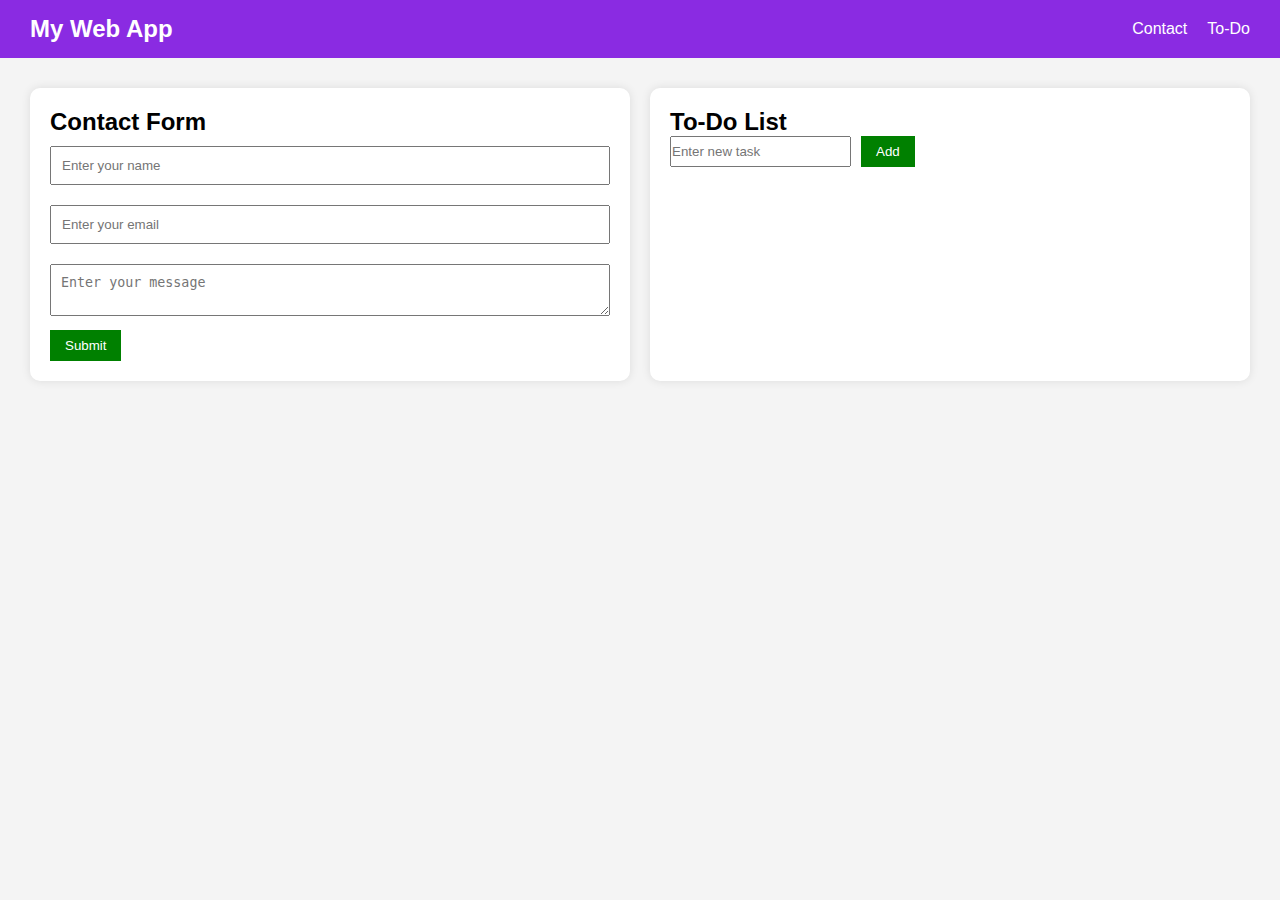
<file: Task2/index.html>
<!DOCTYPE html>
<html>
<head>
    <title>Contact & To-Do App</title>
    <link rel="stylesheet" href="style.css">
</head>
<body>

    <!-- Navigation -->
    <nav>
        <h2>My Web App</h2>
        <ul>
            <li><a href="#contact">Contact</a></li>
            <li><a href="#todo">To-Do</a></li>
        </ul>
    </nav>

    <!-- Main Layout -->
    <div class="container">

        <!-- Contact Form Section -->
        <section id="contact" class="card">
            <h2>Contact Form</h2>

            <form id="contactForm">
                <input type="text" id="name" placeholder="Enter your name">
                <input type="email" id="email" placeholder="Enter your email">
                <textarea id="message" placeholder="Enter your message"></textarea>
                <button type="submit">Submit</button>
                <p id="formMessage"></p>
            </form>
        </section>

        <!-- To-Do Section -->
        <section id="todo" class="card">
            <h2>To-Do List</h2>

            <div class="todo-input">
                <input type="text" id="taskInput" placeholder="Enter new task">
                <button onclick="addTask()">Add</button>
            </div>

            <ul id="taskList"></ul>
        </section>

    </div>

<script src="script.js"></script>
</body>
</html>
</file>
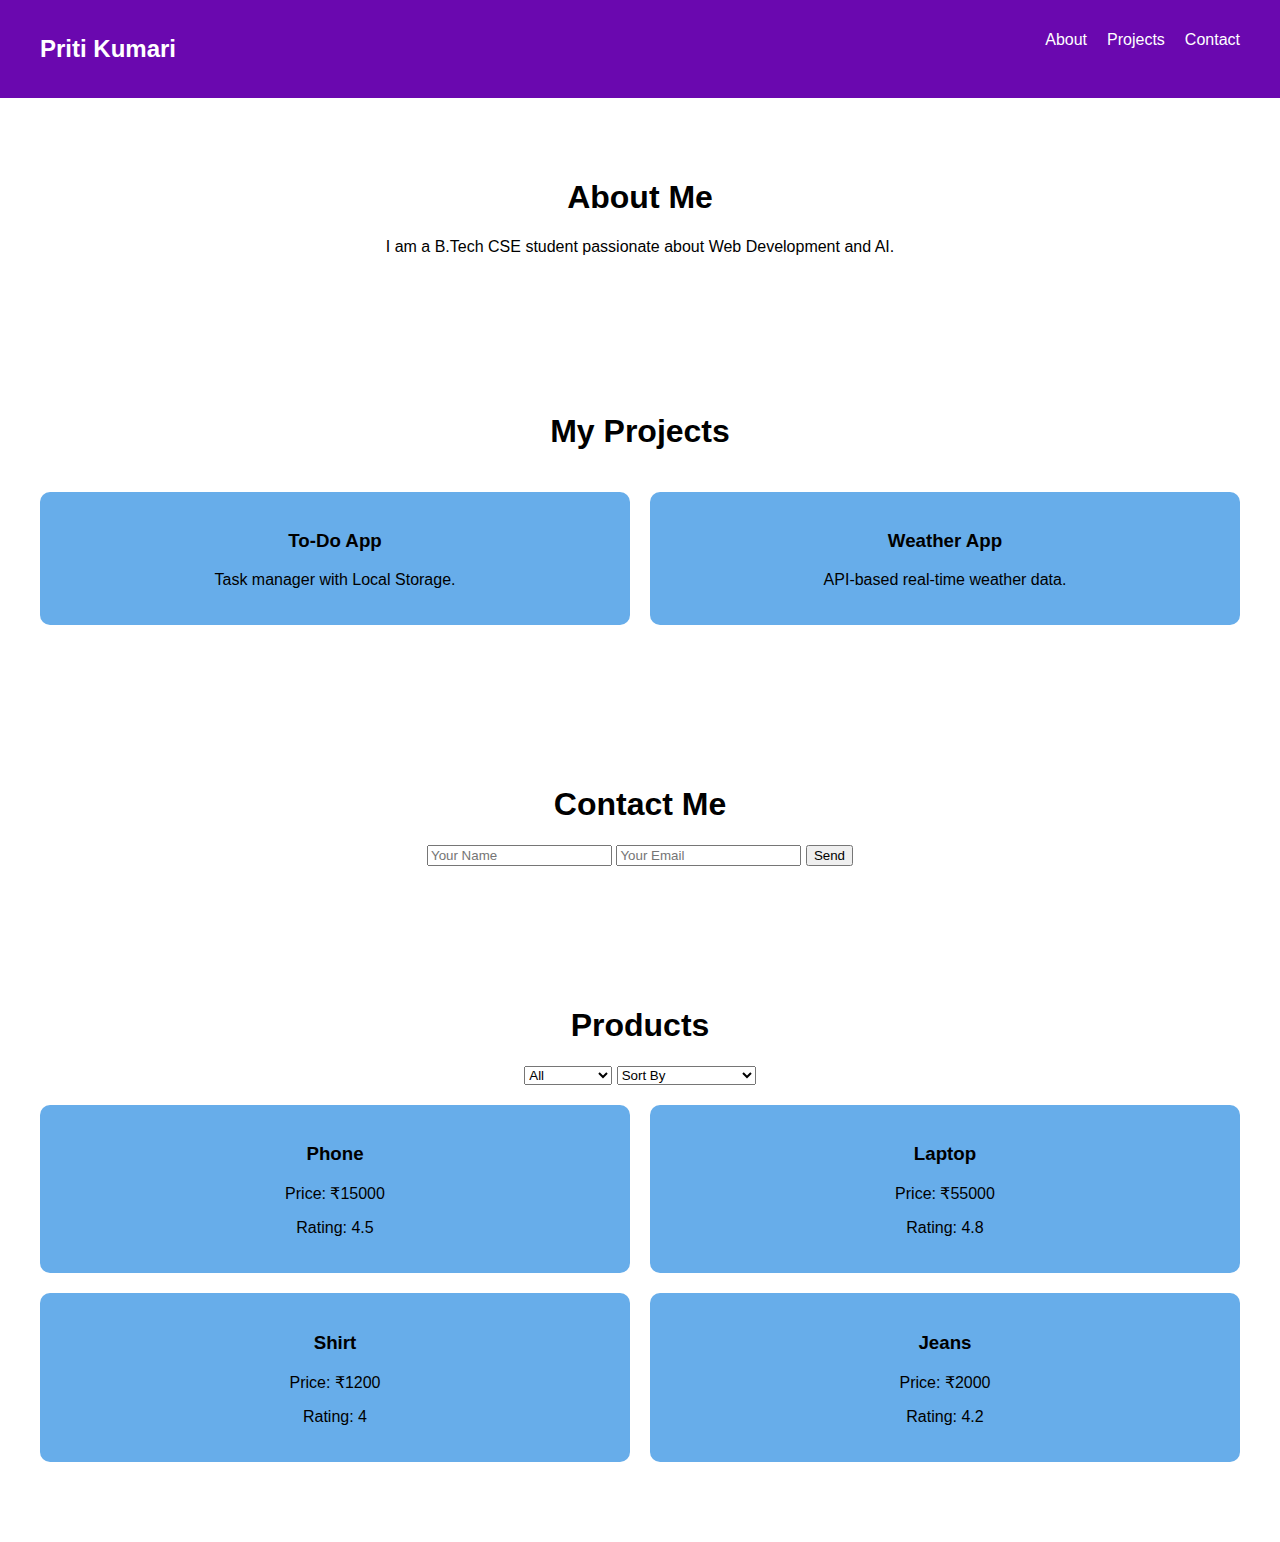
<file: Task4/index.html>
<!DOCTYPE html>
<html>
<head>
    <title>Priti Kumari | Portfolio</title>
    <link rel="stylesheet" href="style.css">
</head>
<body>

<header>
    <nav>
        <h2>Priti Kumari</h2>
        <ul>
            <li><a href="#about">About</a></li>
            <li><a href="#projects">Projects</a></li>
            <li><a href="#contact">Contact</a></li>
        </ul>
    </nav>
</header>

<section id="about" class="section">
    <h1>About Me</h1>
    <p>I am a B.Tech CSE student passionate about Web Development and AI.</p>
</section>

<section id="projects" class="section">
    <h1>My Projects</h1>
    <div class="project-grid">
        <div class="card">
            <h3>To-Do App</h3>
            <p>Task manager with Local Storage.</p>
        </div>
        <div class="card">
            <h3>Weather App</h3>
            <p>API-based real-time weather data.</p>
        </div>
    </div>
</section>

<section id="contact" class="section">
    <h1>Contact Me</h1>
    <form id="contactForm">
        <input type="text" placeholder="Your Name">
        <input type="email" placeholder="Your Email">
        <button type="submit">Send</button>
    </form>
</section>

<section class="section">
    <h1>Products</h1>

    <select id="categoryFilter" onchange="filterProducts()">
        <option value="all">All</option>
        <option value="electronics">Electronics</option>
        <option value="clothing">Clothing</option>
    </select>

    <select onchange="sortProducts(this.value)">
        <option value="default">Sort By</option>
        <option value="priceLow">Price: Low to High</option>
        <option value="ratingHigh">Rating: High to Low</option>
    </select>

    <div id="productList" class="project-grid"></div>
</section>

<script src="script.js"></script>
</body>
</html>
</file>
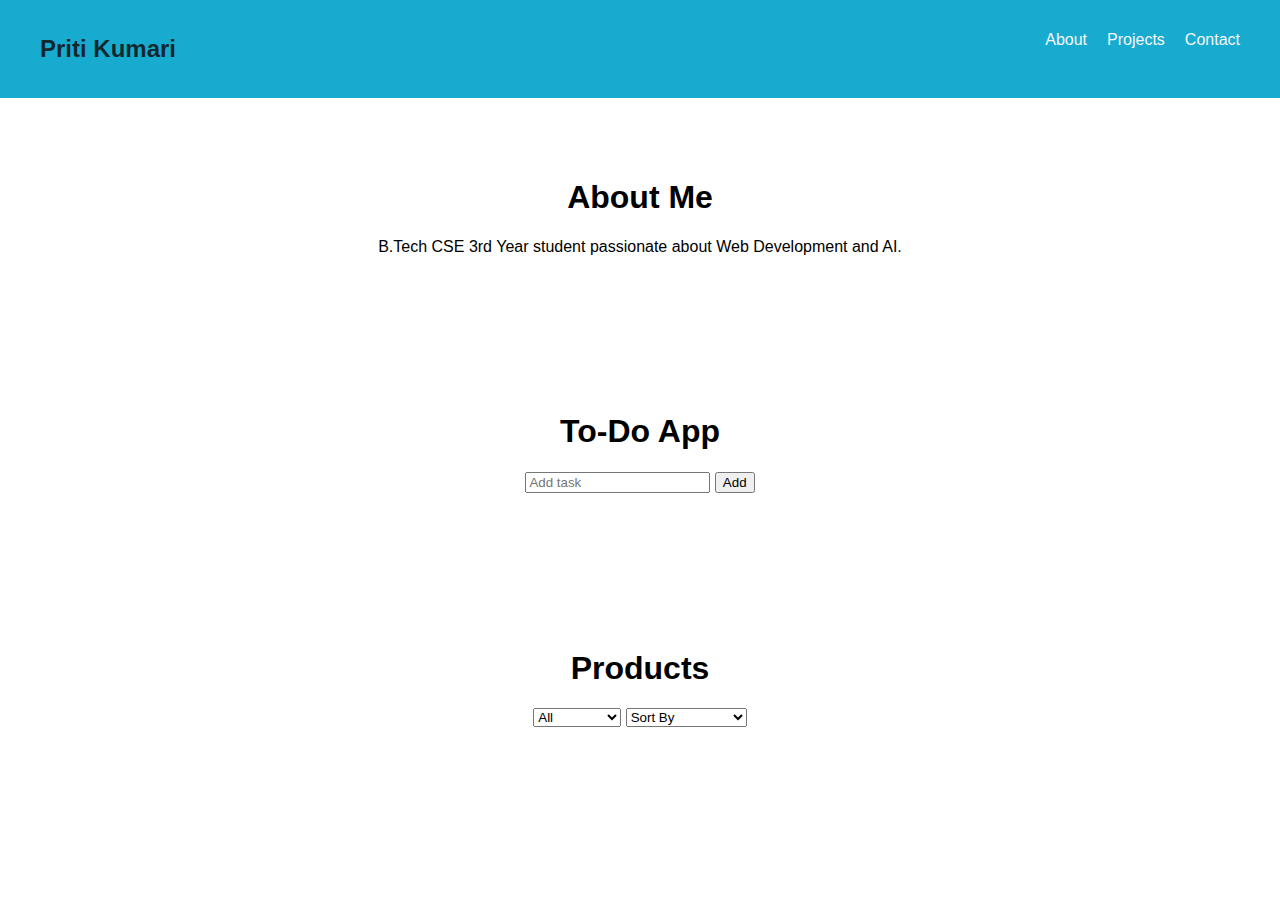
<file: Task5/index.html>
<!DOCTYPE html>
<html>
<head>
  <title>Priti Kumari | Portfolio</title>
  <link rel="stylesheet" href="style.css">
</head>
<body>

<nav>
  <h2>Priti Kumari</h2>
  <ul>
    <li><a href="index.html">About</a></li>
    <li><a href="projects.html">Projects</a></li>
    <li><a href="contact.html">Contact</a></li>
  </ul>
</nav>

<section class="section">
  <h1>About Me</h1>
  <p>B.Tech CSE 3rd Year student passionate about Web Development and AI.</p>
</section>

<section class="section">
  <h1>To-Do App</h1>
  <input type="text" id="taskInput" placeholder="Add task">
  <button onclick="addTask()">Add</button>
  <ul id="taskList"></ul>
</section>

<section class="section">
  <h1>Products</h1>

  <select id="category" onchange="filterProducts()">
    <option value="all">All</option>
    <option value="electronics">Electronics</option>
    <option value="clothing">Clothing</option>
  </select>

  <select onchange="sortProducts(this.value)">
    <option value="default">Sort By</option>
    <option value="price">Price Low-High</option>
    <option value="rating">Rating High-Low</option>
  </select>

  <div id="productList" class="grid"></div>
</section>

</body>
</html>
</file>
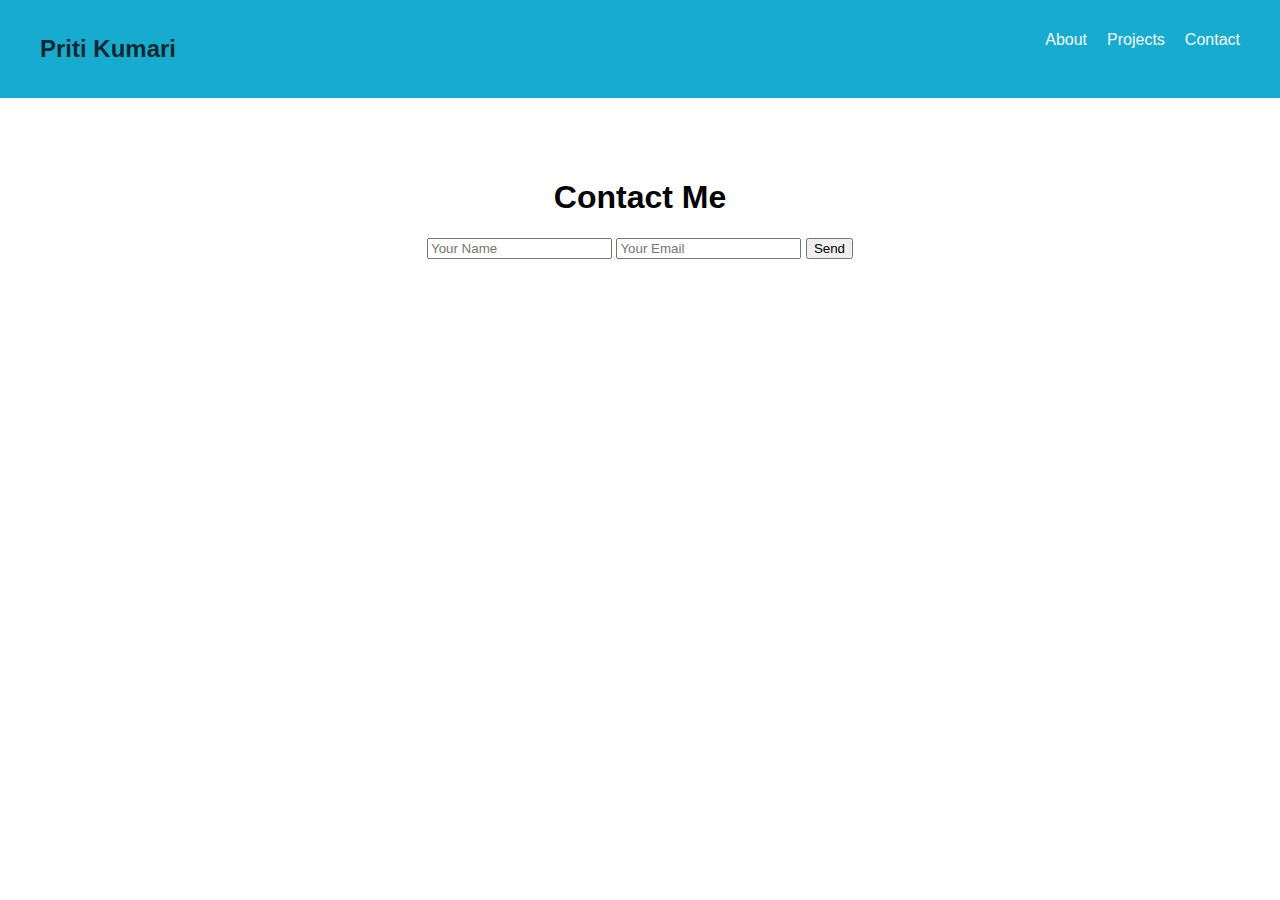
<file: Task5/contact.html>
<!DOCTYPE html>
<html>
<head>
  <title>Contact</title>
  <link rel="stylesheet" href="style.css">
</head>
<body>

<nav>
  <h2>Priti Kumari</h2>
  <ul>
    <li><a href="index.html">About</a></li>
    <li><a href="projects.html">Projects</a></li>
    <li><a href="contact.html">Contact</a></li>
  </ul>
</nav>

<section class="section">
  <h1>Contact Me</h1>

  <form id="contactForm">
    <input type="text" placeholder="Your Name" required>
    <input type="email" placeholder="Your Email" required>
    <button type="submit">Send</button>
  </form>

  <p id="successMessage"></p>

</section>

<script src="script.js"></script>
</body>
</html>
</file>
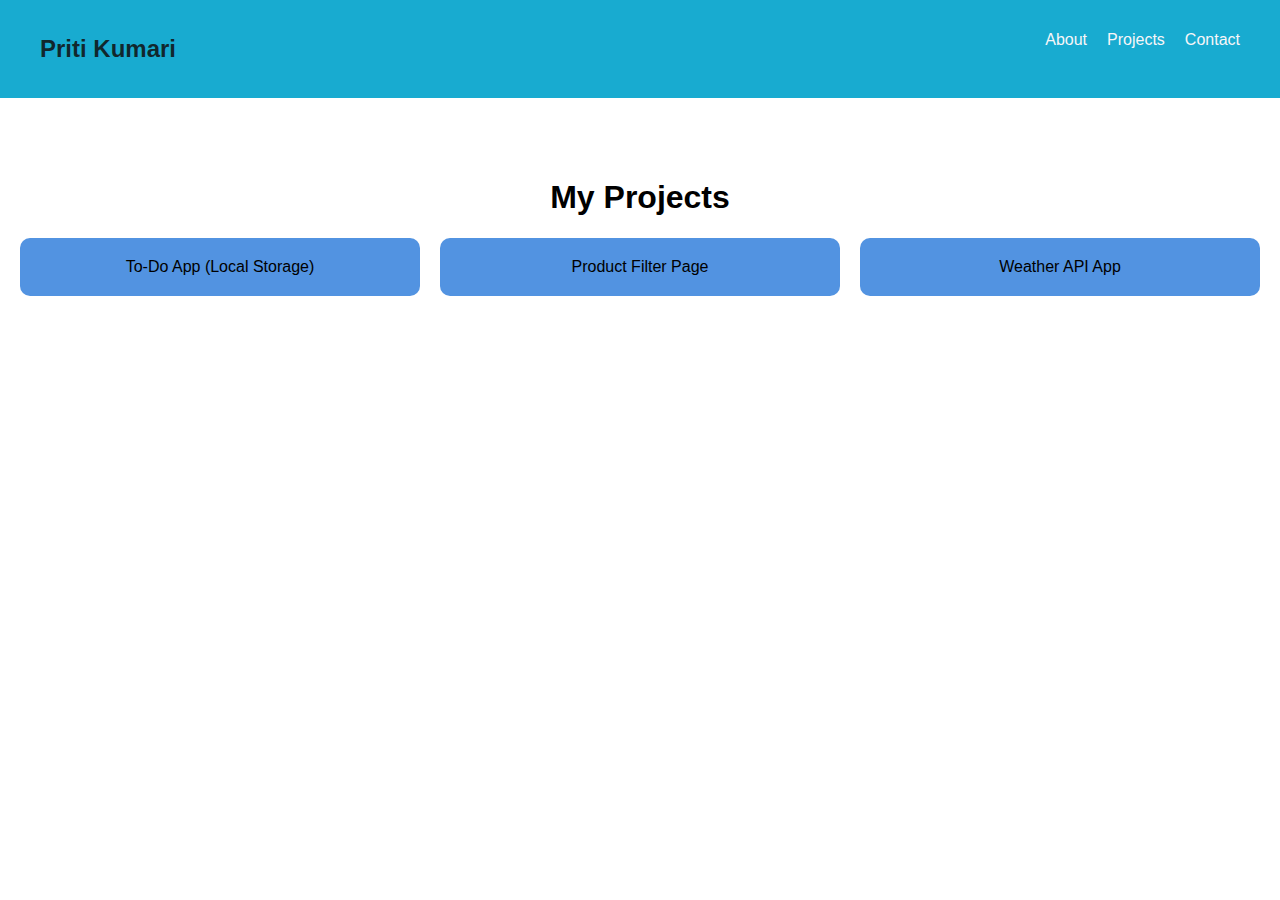
<file: Task5/projects.html>
<!DOCTYPE html>
<html>
<head>
  <title>Projects</title>
  <link rel="stylesheet" href="style.css">
</head>
<body>

<nav>
  <h2>Priti Kumari</h2>
  <ul>
    <li><a href="index.html">About</a></li>
    <li><a href="projects.html">Projects</a></li>
    <li><a href="contact.html">Contact</a></li>
  </ul>
</nav>

<section class="section">
  <h1>My Projects</h1>

  <div class="grid">
    <div class="card">To-Do App (Local Storage)</div>
    <div class="card">Product Filter Page</div>
    <div class="card">Weather API App</div>
  </div>

</section>

</body>
</html>
</file>
<file: Task4/style.css>
body {
    margin: 0;
    font-family: Arial, sans-serif;
}

nav {
    display: flex;
    justify-content: space-between;
    padding: 15px 40px;
    background: #6a08af;
    color: white;
}

nav ul {
    list-style: none;
    display: flex;
    gap: 20px;
}

nav a {
    color: white;
    text-decoration: none;
}

.section {
    padding: 60px 20px;
    text-align: center;
}

.project-grid {
    display: grid;
    grid-template-columns: repeat(2, 1fr);
    gap: 20px;
    padding: 20px;
}

.card {
    padding: 20px;
    background: #67adea;
    border-radius: 10px;
}

/* Responsive */
@media(max-width:768px){
    .project-grid {
        grid-template-columns: 1fr;
    }

    nav {
        flex-direction: column;
        align-items: center;
    }
}
</file>
<file: Task5/style.css>
body {
  margin: 0;
  font-family: Arial;
}

nav {
  display: flex;
  justify-content: space-between;
  padding: 15px 40px;
  background: #18abd0;
  color: rgba(16, 15, 15, 0.849);
}

nav ul {
  list-style: none;
  display: flex;
  gap: 20px;
}

nav a {
  color: rgb(247, 246, 248);
  text-decoration: none;
}

.section {
  padding: 60px 20px;
  text-align: center;
}

.grid {
  display: grid;
  grid-template-columns: repeat(3, 1fr);
  gap: 20px;
}

.card {
  padding: 20px;
  background: #5293e1;
  border-radius: 10px;
}

/* Responsive */
@media (max-width: 768px) {
  .grid {
    grid-template-columns: 1fr;
  }

  nav {
    flex-direction: column;
    align-items: center;
  }
}
</file>
<file: Task2/style.css>
/* Reset */
* {
    margin: 0;
    padding: 0;
    box-sizing: border-box;
}

body {
    font-family: Arial, sans-serif;
    background: #f4f4f4;
}

/* Navigation using Flexbox */
nav {
    display: flex;
    justify-content: space-between;
    align-items: center;
    background: blueviolet;
    color: white;
    padding: 15px 30px;
}

nav ul {
    list-style: none;
    display: flex;
    gap: 20px;
}

nav a {
    color: white;
    text-decoration: none;
}

/* Main container using Grid */
.container {
    display: grid;
    grid-template-columns: 1fr 1fr;
    gap: 20px;
    padding: 30px;
}

.card {
    background: white;
    padding: 20px;
    border-radius: 10px;
    box-shadow: 0 0 10px rgba(0,0,0,0.1);
}

/* Form Styling */
form input,
form textarea {
    width: 100%;
    padding: 10px;
    margin: 10px 0;
}

button {
    padding: 8px 15px;
    background: green;
    color: white;
    border: none;
    cursor: pointer;
}

button:hover {
    background: darkgreen;
}

/* To-Do */
.todo-input {
    display: flex;
    gap: 10px;
}

#taskList li {
    display: flex;
    justify-content: space-between;
    margin-top: 10px;
    background: #eee;
    padding: 8px;
}

/* Responsive Media Query */
@media (max-width: 768px) {
    .container {
        grid-template-columns: 1fr;
    }

    nav {
        flex-direction: column;
        align-items: flex-start;
    }
}
</file>
